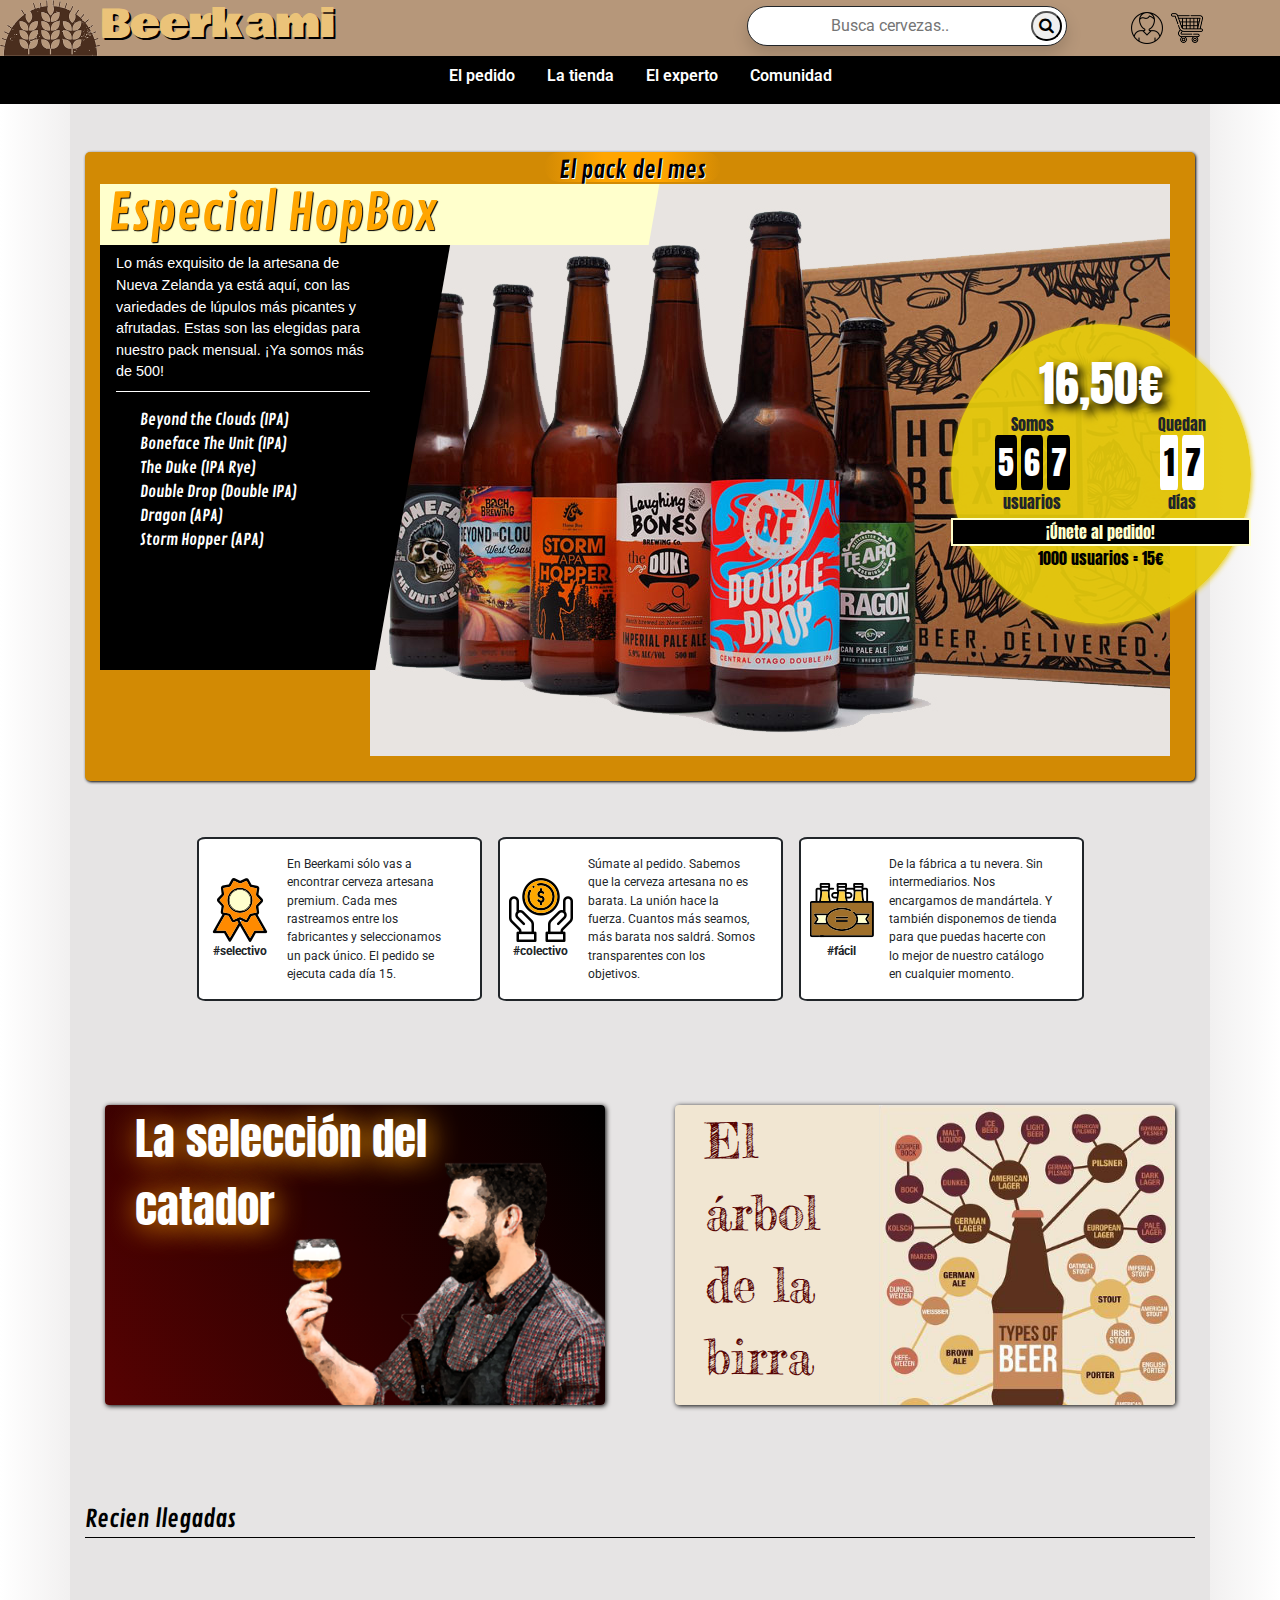
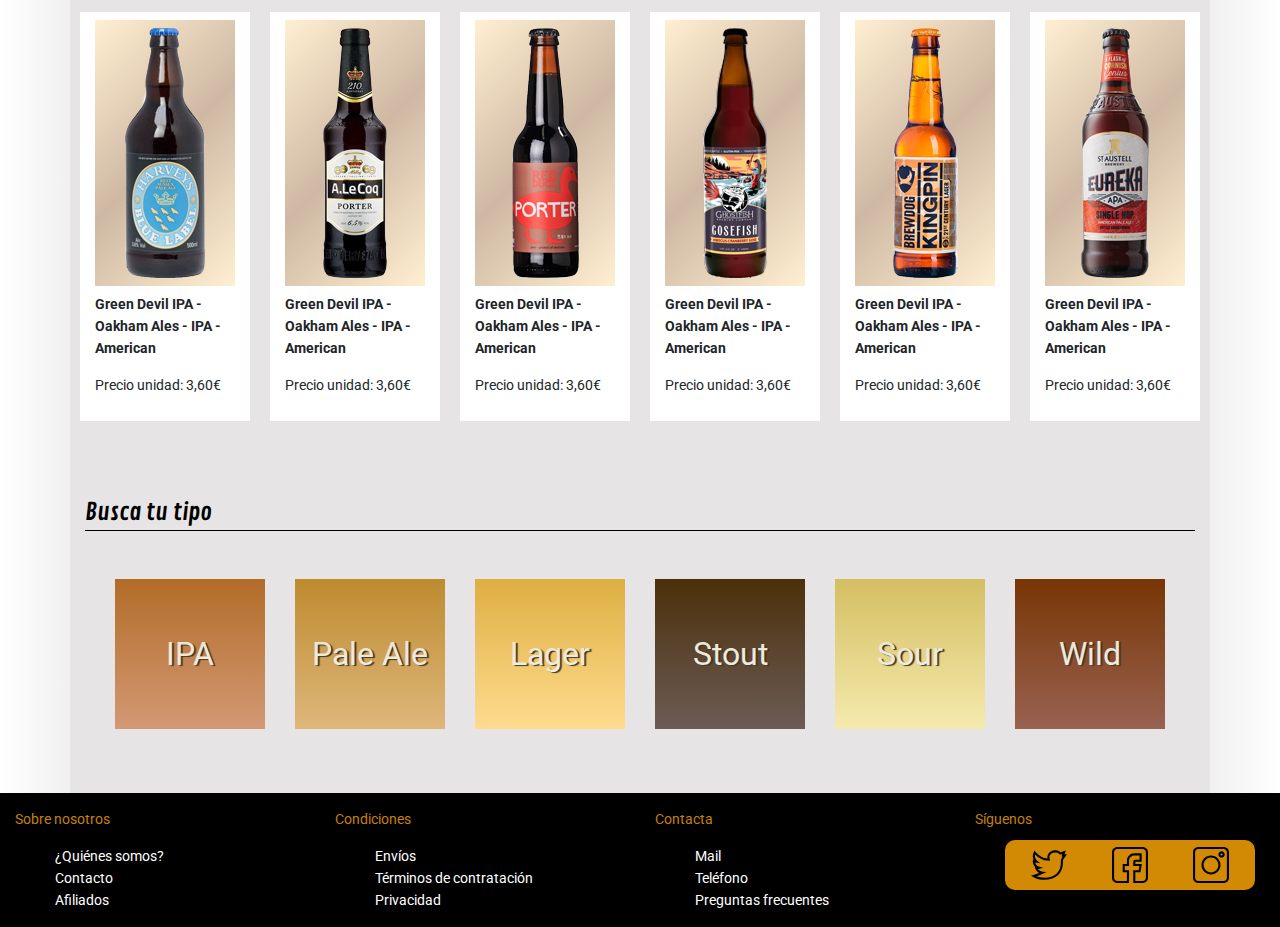
<file: index.html>
<!DOCTYPE html>
<html lang="en">
<head>
  <meta charset="UTF-8" >
  <meta name="viewport" content="width=device-width, initial-scale=1">
  <title>Beerkami</title>
  <!-- Latest compiled and minified CSS -->
  <link rel="stylesheet" href="https://maxcdn.bootstrapcdn.com/bootstrap/4.3.1/css/bootstrap.min.css">
    <!-- jQuery library -->
    <script src="https://ajax.googleapis.com/ajax/libs/jquery/3.4.1/jquery.min.js"></script>
    <!-- Popper JS -->
    <script src="https://cdnjs.cloudflare.com/ajax/libs/popper.js/1.14.7/umd/popper.min.js"></script>
    <!-- Latest compiled JavaScript -->
    <script src="https://maxcdn.bootstrapcdn.com/bootstrap/4.3.1/js/bootstrap.min.js"></script>
    <!--Any additional css? -->
    <link href="https://fonts.googleapis.com/css?family=Anton&display=swap" rel="stylesheet">
    <link href="https://fonts.googleapis.com/css?family=Contrail+One&display=swap" rel="stylesheet">
    <link href="https://fonts.googleapis.com/css?family=Roboto&display=swap" rel="stylesheet">
    <link href="https://fonts.googleapis.com/css?family=Fredericka+the+Great&display=swap" rel="stylesheet">
    <link href="https://fonts.googleapis.com/css?family=Bowlby+One&display=swap" rel="stylesheet">

   <link rel="stylesheet" href="index.css">
   <link rel="stylesheet" href="https://cdnjs.cloudflare.com/ajax/libs/font-awesome/4.7.0/css/font-awesome.min.css">


</head>

<body>
   


<nav class="nav navbar-expand topbar">   

        <div class="logo nav-item col-7 col-sm-6 col-md-3 nav-link d-flex justify-content-start p-0"><img class="img-fluid" src="img/logo1.png"><h1>Beerkami<h1></div>

        <div class="nav-item d-none d-md-flex col-5 col-md-4 col-lg-3 col-xl-3 bg-white align-self-center shadow p-1 mb-1 offset-md-4 offset-xl-4 justify-content-end searchbox">
          
          <form id="buscador" action="#">
            <input type="text" id="search-id" size="19" style="border:0" placeholder="Busca cervezas.." name="search">
            <button type="submit" id="butt-id" style="border-radius:20px;"><i class="fa fa-search"></i></button>
          </form>

          <!-- validar desde html amb pattern
          pattern=".{4,}"   required title="mínimo 4 caracteres" 
          
          or even easier 

          required minlength="4"
          -->


          <!-- codi del disseny sense form
          <div class="col-9 col-md-9 col-lg-10 pt-1">
            <input type="text" style="border:0px; width:100%;">
          </div>
          
          <div class="d-flex justify-content-center"><div class="lupacont"><img class="p-1" src="img/search.png" alt="search icon" style="height:100%;"></img></div>
          </div>
        -->
        
        </div>

        <div class="top-icons d-flex offset-2 offset-sm-4 offset-md-0 ">

          <a class="nav-item align-self-center nav-link ml-lg-4 ml-xl-5" href="#"><img src="img/user.png" alt="usuario"></a>
          <a class="nav-item align-self-center nav-link ml-n4" href="#"><img src="img/cart.png" alt="carro"></a>

        </div>
    
      

</nav> 

<div class="container-fluid nav-1 d-flex justify-content-around">
<nav class="nav">   
          <a class="nav-item nav-link text-white" href="#"><p>El pedido</p></a>
          <a class="nav-item nav-link text-white" href="#"><p>La tienda</p></a>
          <a class="nav-item nav-link text-white d-none d-sm-inline" href="#"><p>El experto</p></a>
          <a class="nav-item nav-link text-white" href="#"><p>Comunidad</p></a>
          
  </nav> 
</div><!-- end container fluid-->

<div class="container pt-5 color-cont">

  <section class="d-flex flex-wrap section-1">

    
    <!-- div que fa de filet
    <div style="border-style:solid; border-width: 1px 0 0 0; color: var(--darkbrown); width:100%; position:absolute; margin-top: 1%; ">
    </div>
-->

    <div class="col-12 d-flex  mt-n2 mt-lg-0 justify-content-center">
      <div class="pr-3 mb-3 d-flex justify-content-center"><p class="separador">El pack del mes</p></div>
    </div>

    <div class="col-5 order-2 order-md-1 col-md-3 p-0 mt-md-3 " style="z-index:3;"> 
     
    
  <!--container for skew block-->

      <div style="z-index:3;" id="packtext">
        <h2 class="pl-2">Especial HopBox</h2> 
        <p class="d-none d-lg-inline-block ml-3 pb-2 entrada">Lo más exquisito de la artesana de Nueva Zelanda ya está aquí, con las variedades de lúpulos más picantes y afrutadas. Estas son las elegidas para nuestro pack mensual. ¡Ya somos más de 500!</p>
          <ul class="beer-list">
            <li>Beyond the Clouds (IPA)</li>
            <li>Boneface The Unit (IPA)</li>
            <li>The Duke (IPA Rye)</li>
            <li>Double Drop (Double IPA)</li>
            <li>Dragon (APA)</li>
            <li>Storm Hopper (APA)</li>
          </ul>
          <div class="d-lg-none">
            <div class="text-center" style="border-style: solid; border-width:2px; background-color:#e6cb0ced; color:var(--second); transform: skewX(-10deg);"><a class="text-decoration-none" style="color: var(--darkbrown); font-weight:bold;" href="#">¡Únete al pedido!</a></div>
          <p class="text-center" style="color: var(--main)">1000 usuarios = 15€</p>
        </div>

          </div>
          

      <div class="d-flex skew justify-content-end" style="background-color: var(--second); z-index:2; position: relative;" ><!--flex container with height-->
 
       
     
          <div class="col-8 col-md-8 mr-n5" id="skewered">
          </div>
    


   </div>

    
   </div> <!-- end skew block-->
    
    <div class="col-12 col-md-9 order-1 order-md-2 p-0 mt-3"><img src="img/weekimg.jpg" alt="pack mensual" class="img-fluid p-0"></img></div>
   
   <!-- counter area (round) -->
    <aside style="z-index:2; flex-grow: 1;" class="pl-0 order-3 ">

        <div class="d-flex skew" style="background-color: var(--main);">

        <div class="align-self-center text-center" id="textcounter">

          <p class="mt-5 mt-md-4"><span class="price">16,50€</span></p>
          <div class="d-flex justify-content-around">
            <div class="nospace">
                <p>Somos</p>
                <p class="cifra"><span>5</span> <span>6</span> <span>7</span> </p>
                <p>usuarios</p>
            </div>
            <div class="nospace">
              <p>Quedan</p>
              <p class="cifra2"><span>1</span> <span>7</span> </p>
              <p>días</p>


        <!-- part que cal ajustar

        <p style="margin-top:1rem">Próxima meta: <br><span style="font-size:1.4rem; color:black">1000 usuarios -> 15€</span></p>
        -->
       
          </div>
        </div>

        <div class="d-none d-lg-block">
          <a href="#">
            <div class="text-center" style="border-style: solid; border-width:2px; background-color: var(--second); color: var(--third);">¡Únete al pedido!</div>
          </a>
        <p class="text-center" style="color:var(--second)">1000 usuarios = 15€</p>
      </div>

     </div>

    </div>
  </aside>

  </section>

 

</div><!-- end main container -->

<div class="container pb-5 pt-5" id="explain">
<section>

<div id="concepts" class="row justify-content-center pb-5 mb-5">

    <div class="col-10 col-sm-8 col-md-3 m-2 hashbox pt-3 px-sm-0 px-lg-2 d-flex flex-sm-wrap flex-xl-nowrap justify-content-center align-items-center">
   <div class=""><img class="" src="img/medalcol.png" alt="medal icon" ></img><p class="text-center"><strong>#selectivo</strong></p>
  </div>
   <div class="col-10 col-sm-12 col-xl-9">       
    <p>En Beerkami sólo vas a encontrar cerveza artesana premium. Cada mes rastreamos entre los fabricantes y seleccionamos un pack único. El pedido se ejecuta cada día 15.</p>
  </div>
  </div>
      
   

  <div class="col-10 col-sm-8 col-md-3 m-2 hashbox pt-3 px-sm-0 px-lg-2 d-flex flex-sm-wrap flex-xl-nowrap justify-content-center align-items-center">
       <div class=""><img class="" src="img/moneycol.png" alt="medal icon"></img><p class="text-center"><strong>#colectivo</strong></p>
      </div>
       <div class="col-10 col-sm-12 col-xl-9">       
        <p>Súmate al pedido. Sabemos que la cerveza artesana no es barata. La unión hace la fuerza. Cuantos más seamos, más barata nos saldrá. Somos transparentes con los objetivos.</p>
      </div>
      </div>
          
        

      
      <div class="col-10 col-sm-8 col-md-3 m-2 hashbox pt-3 px-sm-0 px-lg-2 d-flex flex-sm-wrap flex-xl-nowrap justify-content-center align-items-center">
           <div class=""><img class="" src="img/beerboxcol.png" alt="medal icon"></img><p class="text-center"><strong>#fácil</strong></p>
          </div>
           <div class="col-10 col-sm-12 col-xl-9">       
            <p>De la fábrica a tu nevera. Sin intermediarios. Nos encargamos de mandártela. Y también disponemos de tienda para que puedas hacerte con lo mejor de nuestro catálogo en cualquier momento.</p>
          </div>
          </div>
              
            


          
</div><!-- second row end-->
</section>

<section class="row justify-content-around">
  

<div class="mb-5 mb-xl-0 box-seccion d-flex justify-content-end rounded" >
<p class="align-self-flex-start mb-0 pr-2">La selección del<br> catador</p>
<img class="img-fluid" src="img/ourtaster.png">
</div>

<div class="mb-5 mb-lg-0 box-seccion d-flex justify-content-end rounded">
    <p class="align-self-center mb-0 pr-2" style="height:100%">El<br> árbol<br>de la<br>birra</p>
    <img class="img-fluid" src="img/types.png">
</div>

</section>

</div><!--end container sections-->


<div class="container color-cont"> 
    <section>

  <div class="minisep py-5"><p>Recien llegadas</p></div>
  <div class="row justify-content-center"> <!--max six items row-->
   
    <div class="col-10 col-md-4 col-lg-2 beeritem d-flex flex-md-wrap py-2">
          <div class="col-6 col-md-12 text-center py-2 backpics"><img class="img-fluid" src="img/Harveys.png" alt="green devil"></img>
          
          <!-- carrito aparece en hover a partir de md-->  
            <div class="col-12 text-center align-self-end bg-warning pt-3 rounded carritomd">
              <img src="img/cart.png" alt=""></img>
            </div>

          
          </div>
         
          <div class="row justify-content-center">
              <p class="col-10 col-lg-12 font-weight-bold mt-md-2">Green Devil IPA - Oakham Ales - 
              IPA - American</p>
              <p class="col-10 col-lg-12 ">Precio unidad: 3,60€</p>
              <div class="col-8 text-center align-self-end bg-warning pt-3 rounded d-md-none" style="height:20%">
                <img src="img/cart.png" alt=""></img>

              </div>
          </div>
          
    </div>

    <div class="col-10 col-md-4 col-lg-2 beeritem d-flex flex-md-wrap py-2">
      <div class="col-6 col-md-12 text-center py-2 backpics"><img class="img-fluid" src="img/lecoq.png" alt="green devil"></img>
      
      <!-- carrito aparece en hover a partir de md-->  
        <div class="col-12 text-center align-self-end bg-warning pt-3 rounded carritomd">
          <img src="img/cart.png" alt=""></img>
        </div>

      
      </div>
     
      <div class="row justify-content-center">
          <p class="col-10 col-lg-12 font-weight-bold mt-md-2">Green Devil IPA - Oakham Ales - 
          IPA - American</p>
          <p class="col-10 col-lg-12 ">Precio unidad: 3,60€</p>
          <div class="col-8 text-center align-self-end bg-warning pt-3 rounded d-md-none" style="height:20%">
            <img src="img/cart.png" alt=""></img>

          </div>
      </div>
      
</div>

<div class="col-10 col-md-4 col-lg-2 beeritem d-flex flex-md-wrap py-2">
  <div class="col-6 col-md-12 text-center py-2 backpics"><img  class="img-fluid" src="img/red-duck.png" alt="green devil"></img>
  
  <!-- carrito aparece en hover a partir de md-->  
    <div class="col-12 text-center align-self-end bg-warning pt-3 rounded carritomd">
      <img src="img/cart.png" alt=""></img>
    </div>

  
  </div>
 
  <div class="row justify-content-center">
      <p class="col-10 col-lg-12 font-weight-bold mt-md-2">Green Devil IPA - Oakham Ales - 
      IPA - American</p>
      <p class="col-10 col-lg-12 ">Precio unidad: 3,60€</p>
      <div class="col-8 text-center align-self-end bg-warning pt-3 rounded d-md-none" style="height:20%">
        <img src="img/cart.png" alt=""></img>

      </div>
  </div>
  
</div>

<div class="col-10 col-md-4 col-lg-2 beeritem d-flex flex-md-wrap py-2">
  <div class="col-6 col-md-12 text-center py-2 backpics"><img  class="img-fluid" src="img/gosefish.png" alt="green devil"></img>
  
  <!-- carrito aparece en hover a partir de md-->  
    <div class="col-12 text-center align-self-end bg-warning pt-3 rounded carritomd">
      <img src="img/cart.png" alt=""></img>
    </div>

  
  </div>
 
  <div class="row justify-content-center">
      <p class="col-10 col-lg-12 font-weight-bold mt-md-2">Green Devil IPA - Oakham Ales - 
      IPA - American</p>
      <p class="col-10 col-lg-12 ">Precio unidad: 3,60€</p>
      <div class="col-8 text-center align-self-end bg-warning pt-3 rounded d-md-none" style="height:20%">
        <img src="img/cart.png" alt=""></img>

      </div>
  </div>
  
</div>

<div class="col-10 col-md-4 col-lg-2 beeritem d-flex flex-md-wrap py-2">
  <div class="col-6 col-md-12 text-center py-2 backpics"><img  class="img-fluid" src="img/brewdog-kingpin.png" alt="green devil"></img>
  
  <!-- carrito aparece en hover a partir de md-->  
    <div class="col-12 text-center align-self-end bg-warning pt-3 rounded carritomd">
      <img src="img/cart.png" alt=""></img>
    </div>

  
  </div>
 
  <div class="row justify-content-center">
      <p class="col-10 col-lg-12 font-weight-bold mt-md-2">Green Devil IPA - Oakham Ales - 
      IPA - American</p>
      <p class="col-10 col-lg-12 ">Precio unidad: 3,60€</p>
      <div class="col-8 text-center align-self-end bg-warning pt-3 rounded d-md-none" style="height:20%">
        <img src="img/cart.png" alt=""></img>

      </div>
  </div>
  
</div>

<div class="col-10 col-md-4 col-lg-2 beeritem d-flex flex-md-wrap py-2">
  <div class="col-6 col-md-12 text-center py-2 backpics"><img class="img-fluid" src="img/Eureka.png" alt="green devil"></img>
  
  <!-- carrito aparece en hover a partir de md-->  
    <div class="col-12 text-center align-self-end bg-warning pt-3 rounded carritomd">
      <img src="img/cart.png" alt=""></img>
    </div>

  
  </div>
 
  <div class="row justify-content-center">
      <p class="col-10 col-lg-12 font-weight-bold mt-md-2">Green Devil IPA - Oakham Ales - 
      IPA - American</p>
      <p class="col-10 col-lg-12 ">Precio unidad: 3,60€</p>
      <div class="col-8 text-center align-self-end bg-warning pt-3 rounded d-md-none" style="height:20%">
        <img src="img/cart.png" alt=""></img>

      </div>
  </div>
  
</div>
    

  </div> <!-- end six items row -->

    </section>

    <section class="mt-5"> <!-- section beer styles-->
      <div class="minisep mb-5"><p>Busca tu tipo</p></div>

      <div class="d-flex flex-wrap justify-content-around col-md-10 col-lg-8 col-xl-12 mx-md-auto pb-5">
        <a href="#" style="text-decoration: none;"> <div class="beertype mx-md-1 mb-3" style="background-color:#C06D39"> <div class="backgradi"></div> IPA</div></a>
        <a href="#" style="text-decoration: none;"> <div class="beertype mx-md-1 mb-3" style="background-color:#D09843"> <div class="backgradi"></div><span class="ml-md-3 ml-lg-0">Pale Ale</span></div></a>
        <a href="#" style="text-decoration: none;"> <div class="beertype mx-md-1 mb-3" style="background-color:#FECC5E "> <div class="backgradi"></div> Lager</div></a>
        <a href="#" style="text-decoration: none;"> <div class="beertype mx-md-1 mb-3" style="background-color: #2D160E"><div class="backgradi"></div> Stout</div></a>
        <a href="#" style="text-decoration: none;"> <div class="beertype mx-md-1 mb-3" style="background-color: #F1E28C"> <div class="backgradi"></div> Sour</div></a>
        <a href="#" style="text-decoration: none;"> <div class="beertype mx-md-1 mb-3" style="background-color: #6D1F07"> <div class="backgradi"></div> Wild</div></a>


      </div> <!-- end flex div-->
      
    </section>   

</div><!--end container-->


<div class="container-fluid">

    <footer class="row pt-3">

        <div class="col-6 col-md-3">
        <p>Sobre nosotros</p>
        <ul>
          <li>¿Quiénes somos?</li>
          <li>Contacto</li>
          <li>Afiliados</li>
        </ul>
      </div>
    
      <div class="col-6 col-md-3">
          <p>Condiciones</p>
          <ul>
              <li>Envíos</li>
              <li>Términos de contratación</li>
              <li>Privacidad</li>
          </ul>
        </div>
    
        <div class="col-4 col-sm-6 col-md-2 col-lg-3">
            <p>Contacta</p>
            <ul>
              <li>Mail</li>
              <li>Teléfono</li>
              <li>Preguntas frecuentes</li>
            </ul>
          </div>
    
          <div class="col-8 col-sm-5 col-md-4 col-lg-3">
              <p class="d-none d-sm-inline">Síguenos</p>
              <ul>
                <li style="margin: 0 10px 0 -10px;"><div class="d-flex social justify-content-around p-1">
                  <img src="img/twitter.svg" alt="twitter">
                  <img src="img/facebook.svg" alt="facebook">
                  <img src="img/instagram.svg" alt="instagram">
                  
                  
                </div></li>
              
              </ul>
            </div>
  
    
    </footer>

</div>



</body>


<script src="search.js"></script>




</html>
</file>
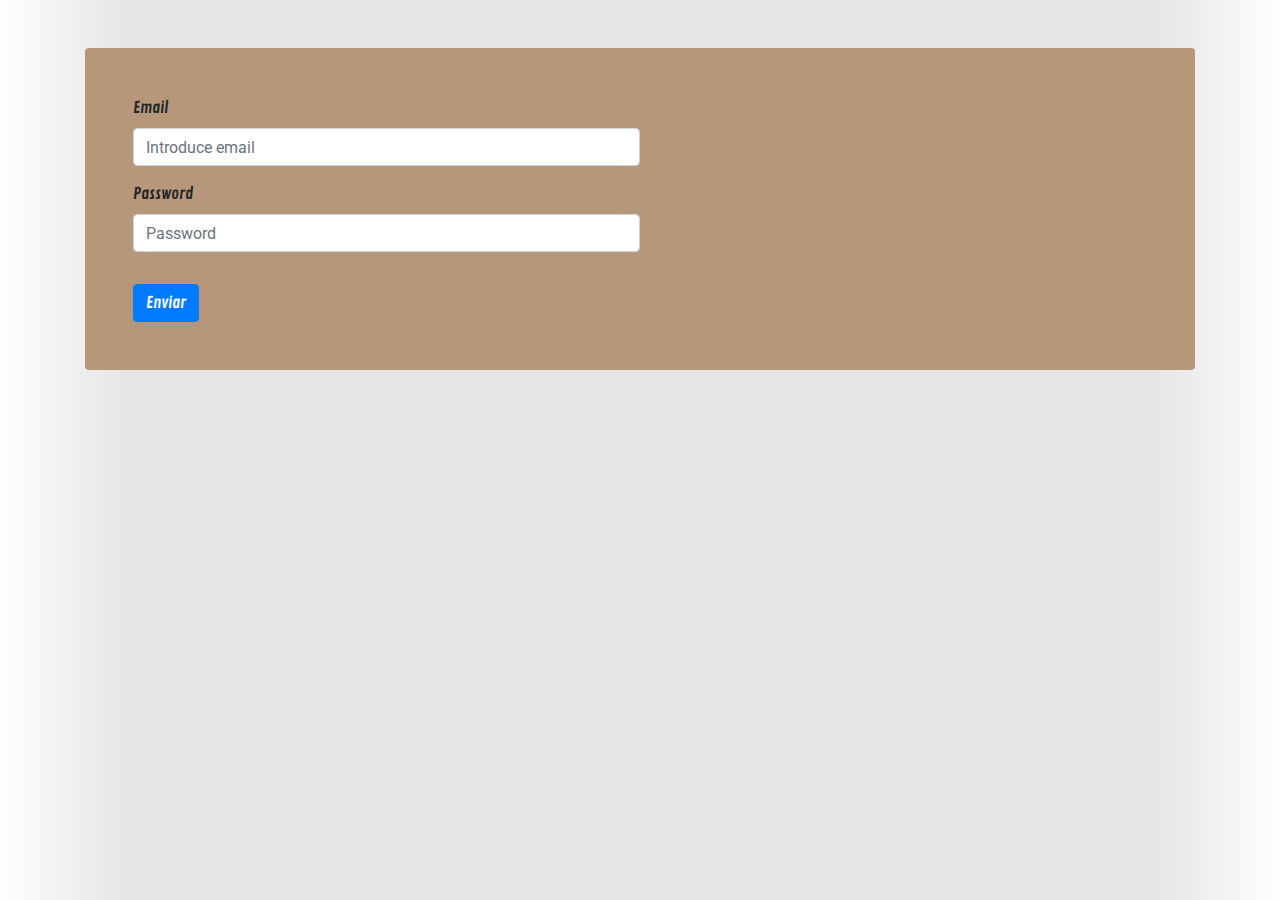
<file: login.html>
<!DOCTYPE html>
<html lang="en">
<head>
  <meta charset="UTF-8" >
  <meta name="viewport" content="width=device-width, initial-scale=1">
  <title>login</title>
  <!-- Latest compiled and minified CSS -->
  <link rel="stylesheet" href="https://maxcdn.bootstrapcdn.com/bootstrap/4.3.1/css/bootstrap.min.css">
    <!-- jQuery library -->
    <script src="https://ajax.googleapis.com/ajax/libs/jquery/3.4.1/jquery.min.js"></script>
    <!-- Popper JS -->
    <script src="https://cdnjs.cloudflare.com/ajax/libs/popper.js/1.14.7/umd/popper.min.js"></script>
    <!-- Latest compiled JavaScript -->
    <script src="https://maxcdn.bootstrapcdn.com/bootstrap/4.3.1/js/bootstrap.min.js"></script>
    <!--Any additional css? -->
    <link href="https://fonts.googleapis.com/css?family=Anton&display=swap" rel="stylesheet">
    <link href="https://fonts.googleapis.com/css?family=Contrail+One&display=swap" rel="stylesheet">
    <link href="https://fonts.googleapis.com/css?family=Roboto&display=swap" rel="stylesheet">
    <link href="https://fonts.googleapis.com/css?family=Fredericka+the+Great&display=swap" rel="stylesheet">
    <link href="https://fonts.googleapis.com/css?family=Bowlby+One&display=swap" rel="stylesheet">

   <link rel="stylesheet" href="index.css">


</head>

<body>

<div class="container">
    <div class="col8 mt-5 form-style rounded">
        <form novalidate id="form-login" class="p-5">
            <div class="form-group text-field">
              <label for="InputEmail">Email</label>
              <input type="email" class="form-control" id="mail" placeholder="Introduce email">
              <div id="mail-error"></div>
            </div>
            <div class="form-group text-field">
              <label for="InputPassword">Password</label>
              <input type="password" class="form-control" id="password" placeholder="Password">
              <div id="pass-error"></div>
            </div>
            <button type="submit" class="btn mt-3 btn-primary">Enviar</button>
        </form>


    </div>

</div>
    
<script src="login.js"></script>

</body>


</html>
</file>
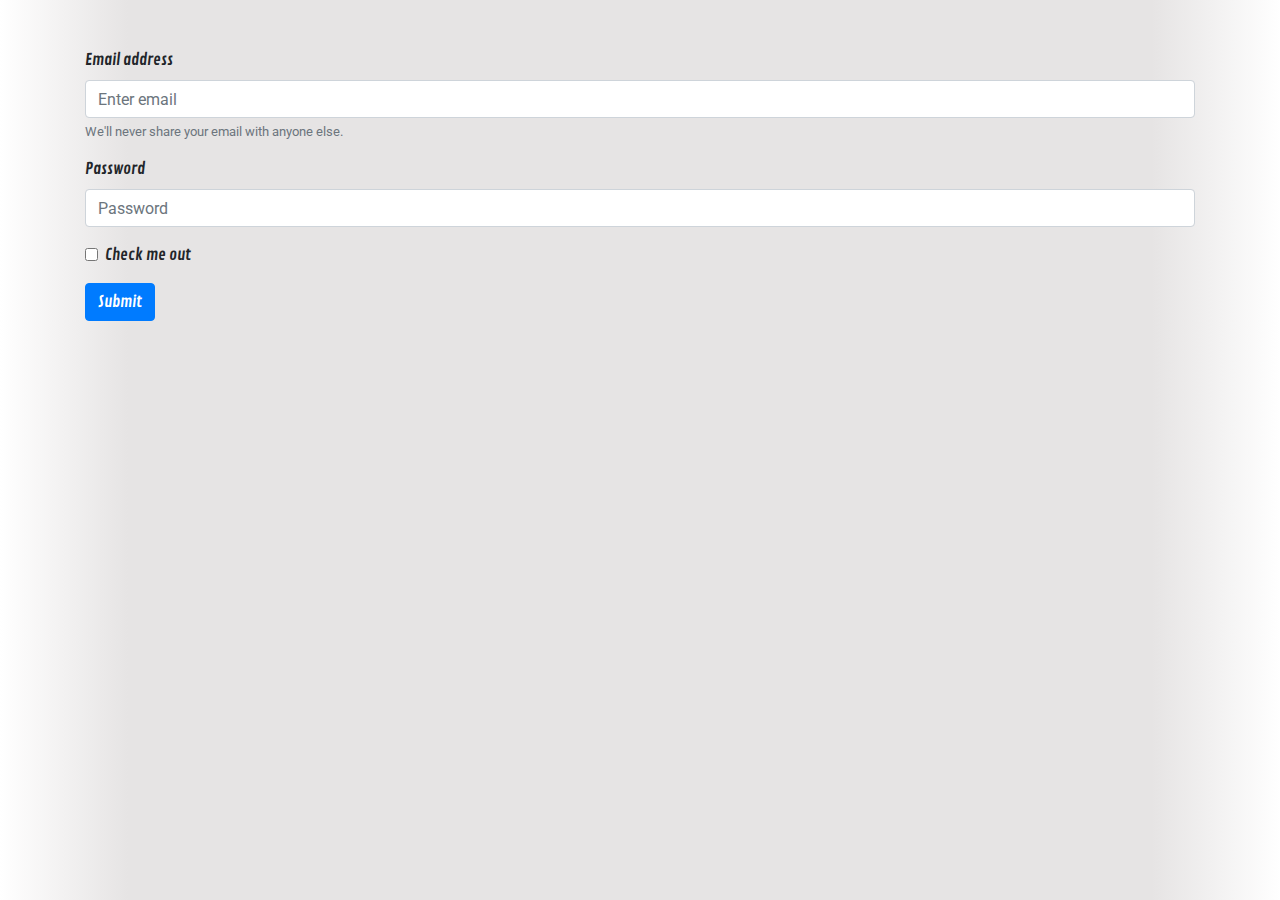
<file: signup.html>
<!DOCTYPE html>
<html lang="en">
<head>
  <meta charset="UTF-8" >
  <meta name="viewport" content="width=device-width, initial-scale=1">
  <title>signup</title>
  <!-- Latest compiled and minified CSS -->
  <link rel="stylesheet" href="https://maxcdn.bootstrapcdn.com/bootstrap/4.3.1/css/bootstrap.min.css">
    <!-- jQuery library -->
    <script src="https://ajax.googleapis.com/ajax/libs/jquery/3.4.1/jquery.min.js"></script>
    <!-- Popper JS -->
    <script src="https://cdnjs.cloudflare.com/ajax/libs/popper.js/1.14.7/umd/popper.min.js"></script>
    <!-- Latest compiled JavaScript -->
    <script src="https://maxcdn.bootstrapcdn.com/bootstrap/4.3.1/js/bootstrap.min.js"></script>
    <!--Any additional css? -->
    <link href="https://fonts.googleapis.com/css?family=Anton&display=swap" rel="stylesheet">
    <link href="https://fonts.googleapis.com/css?family=Contrail+One&display=swap" rel="stylesheet">
    <link href="https://fonts.googleapis.com/css?family=Roboto&display=swap" rel="stylesheet">
    <link href="https://fonts.googleapis.com/css?family=Fredericka+the+Great&display=swap" rel="stylesheet">
    <link href="https://fonts.googleapis.com/css?family=Bowlby+One&display=swap" rel="stylesheet">

   <link rel="stylesheet" href="index.css">


</head>

<body>

<div class="container">
    <div class="col8 mt-5">
        <form>
            <div class="form-group">
              <label for="exampleInputEmail1">Email address</label>
              <input type="email" class="form-control" id="exampleInputEmail1" aria-describedby="emailHelp" placeholder="Enter email">
              <small id="emailHelp" class="form-text text-muted">We'll never share your email with anyone else.</small>
            </div>
            <div class="form-group">
              <label for="exampleInputPassword1">Password</label>
              <input type="password" class="form-control" id="exampleInputPassword1" placeholder="Password">
            </div>
            <div class="form-group form-check">
              <input type="checkbox" class="form-check-input" id="exampleCheck1">
              <label class="form-check-label" for="exampleCheck1">Check me out</label>
            </div>
            <button type="submit" class="btn btn-primary">Submit</button>
        </form>


    </div>

</div>
    
    

</body>


</html>
</file>
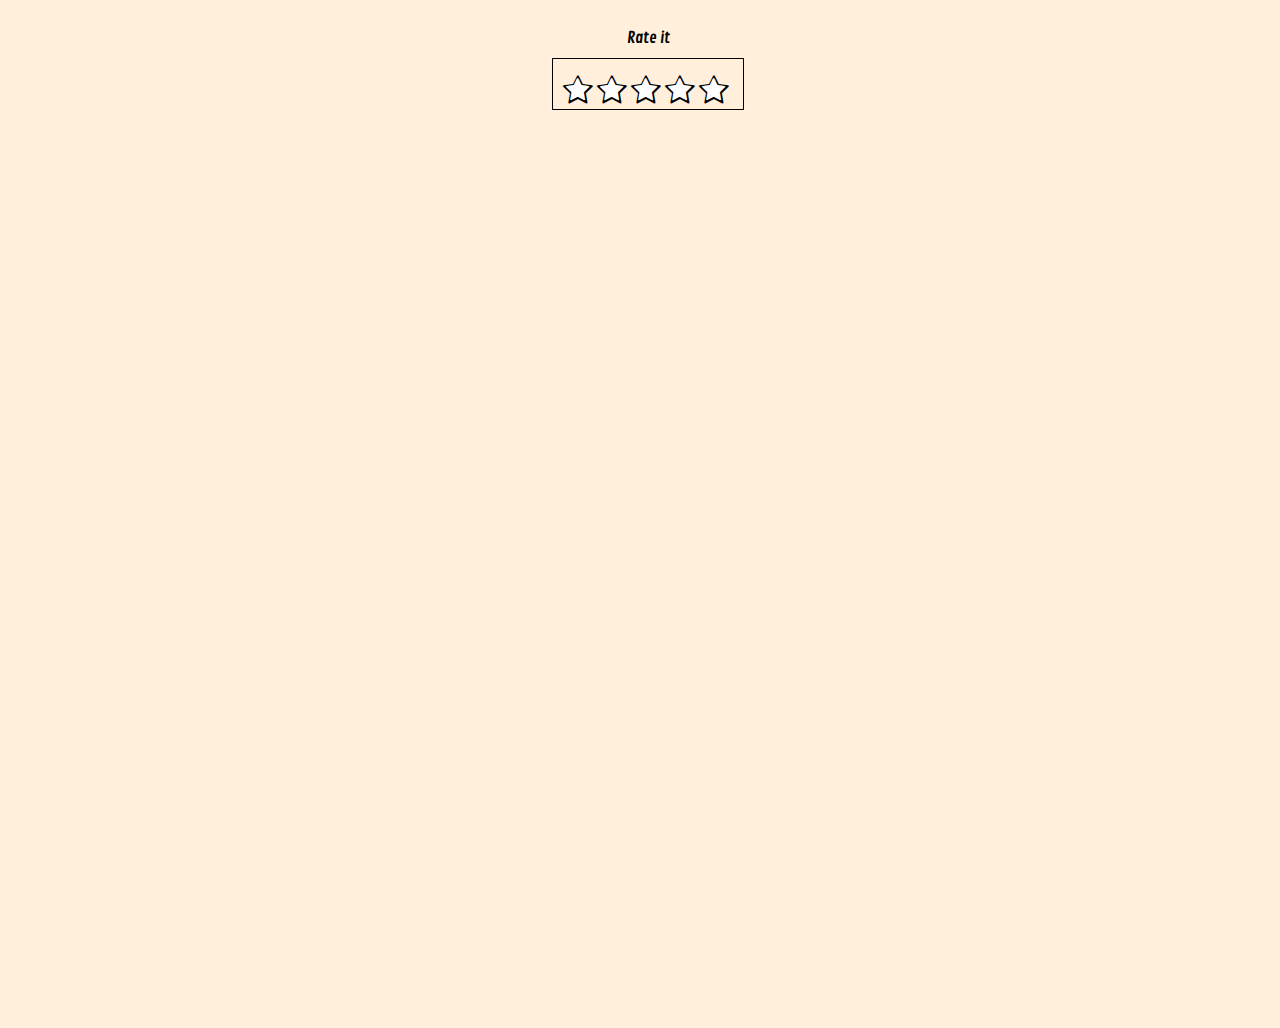
<file: stars.html>
<!DOCTYPE html>
    <head>
        <meta charset="utf-8">
        <meta http-equiv="X-UA-Compatible" content="IE=edge">
        <title></title>
        <meta name="description" content="">
        <meta name="viewport" content="width=device-width, initial-scale=1">
        <link rel="stylesheet" href="">
        <link rel="stylesheet" href="https://cdnjs.cloudflare.com/ajax/libs/font-awesome/4.7.0/css/font-awesome.min.css">
        <link href="https://fonts.googleapis.com/css?family=Contrail+One&display=swap" rel="stylesheet">
       
    </head>

    <style>
    
    
    .rate {
        color: white;
        font-size: 25px;
        padding-left: 2px;
        width: 28px;
        margin-top: 19px;
    
    }

    .rate2 {
        color: rgb(0, 0, 0);
        font-size: 32px;    
    }

    body {
        border-style:soli;
        height: 1000px;
        width: 100%;
        background-color:#ffe3be8e;
        display:flex;
        justify-content:center;
    }


    
    </style>

    <body>

            <div style="margin-top:50px; position:absolute; border-style:solid; height: 50px; width: 190px; border-width: 1px">

                    <div>
                            <div id="star-area">
                                <i class="fa fa-star rate" style="margin-left:10.5px"></i>
                                <i class="fa fa-star rate"></i>
                                <i class="fa fa-star rate"></i>
                                <i class="fa fa-star rate"></i>
                                <i class="fa fa-star rate"></i>
                
                            </div>
                
                        </div>
                        <div id="absolute-div" style="position:absolute; top:0; padding-left: 10px; border-color:black; z-index:-1;">
                                <p>
                                    <i class="fa fa-star rate2"></i>
                                    <i class="fa fa-star rate2"></i>
                                    <i class="fa fa-star rate2"></i>
                                    <i class="fa fa-star rate2"></i>
                                    <i class="fa fa-star rate2"></i>
                    
                                </p>
                        </div>
        
        
                </div>

   <div id="container" style="display:flex; justify-content:center; font-family:'Contrail One', cursive; padding-top:20px;  height: 100%; width: 100%">
       Rate it
   


    </div>

    </body>

    <script>
  
  var star = Array.from(document.getElementsByClassName('rate'));
  var outline= Array.from(document.getElementsByClassName('rate2'));
  var box = document.getElementById('star-area');
  var container = document.getElementById('container');



star.forEach(function(item,index){

item.onmouseenter = function (){
    
    if (outline[index].style.color = "black"){   
        outline[index].style.color = "#ab5a00";
            var i=index-1;
            while (i>=0){
                outline[i].style.color = "#ab5a00";
                i--;
            }
    }; 
    
    if (outline[index].style.color = "#ab5a00"){
        var i=index+1;
        while (i<outline.length){
                outline[i].style.color = "black";
                i++; 
    }

};

}

box.onmouseout = function (){
for (var i=0; i<star.length; i++){
outline[i].style.color = "black";
}
};


item.onclick = function (){

star[index].style.color = "orange";
var i=index-1;
while (i>=0){
star[i].style.color = "orange";
i--;
}

var j=index+1;
while (j<star.length){
star[j].style.color = "white";
j++; 
}
};

container.onclick = function (){
for (var i=0; i<star.length; i++){
star[i].style.color = "white";
}  
}





});









 
    
//if (!star[index].previousElementSibling || )
 

/*
 box.onmouseleave = function (){
        outStar[index].style.color = "black";
        };
    
 */

 


    
//Array.from ????
 /*
  box.onmouseleave = function (){
        star[i].style.color ="white";
    }
*/

 
    
    </script>

</html>
</file>
<file: index.css>
:root {
      --main:  #d28a04;
      --second: black;
      --third: #ffffcc;
      --maingray: #e6e4e4;
      --mybrown: #b6977a;
      --darkbrown: #570202;

    }
    
    body {
    background-color: white;
    background-image: linear-gradient(to right, white , var(--maingray) 10%, var(--maingray) 90%, white);
    min-width: 320px;
    }

    .color-cont {
     background-color: var(--maingray); 
    }

    .topbar {
      background-color:  var(--mybrown);
    }


    .logo {
     font-family: 'Bowlby One', cursive; 
     color: rgb(235, 195, 121); 
     text-shadow: 2px 2px black;
     
    }

    .logo img {
      width: 100px;
      
    }

    .logo p {
      padding-top: 5px;
    }

    .nav-1 {
      background-color: var(--second);
      font-weight: 600;
     
    }

    .nav-1 a {
      padding-bottom: 0;
    }

    .nav-1 a:hover p {
      color: var(--main);
    }

    .searchbox {
      overflow:hidden; 
      border-top-left-radius:30px;
      border-bottom-left-radius:30px;
      border-top-right-radius:30px;
      border-bottom-right-radius:30px;
      border-style:solid;
      border-width:1px;
    }

    .lupacont {
      height: 40px;
      padding: 5px;
    
    }
    
    #explain {
      background-color: var(--maingray);
    }

    .section-1 {
      position: relative;
      padding: 0px 15px 25px 15px;
      background-color: #d28a04;
      border-radius: 5px;
      box-shadow: 1px 1px 3px black;
    }

    .hashbox {
      /*box-shadow: 0 0 4px 0 rgba(0,0,0,0.15)*/;
      font-size: 0.9em;
      background-color: white;
      border-radius: 3%;
      border-style: solid;
      border-width: 2px;
    }


    .separador { 
    background-color:#5702028a;
    background-image: linear-gradient(to right,#d28a04, orange, orange, #d28a04);
    height: 30px;
    padding: 0 15px 0px 15px;
    color: black;
    font-size: 1.5em;
    position:absolute;
    top:0;
    font-family: 'Contrail One', cursive;
    text-shadow: 1px 1px white;
    border-radius: 20px;
    }


    .skew {
      height:85%;

    }

    h2 {
      width: 200%; 
      color: orange; 
      background-color:var(--third); 
      position:relative;
      text-shadow: 1px 1px 1px black;
      font-size: 3.2em;
    }

    h2::after {
      content:"";
      width: 25%;
      height: 100%;
      transform:skewX(-10deg);
      background-color:var(--third);
      position: absolute;
    }



    #packtext {
    color:white;
    font-family: 'Contrail One', cursive;
    position: absolute;

    }

    .entrada {
      border-bottom-style: solid; 
      border-bottom-width: 1px;
      font-family: 'Segoe UI', Tahoma, Geneva, Verdana, sans-serif;
      font-size: 0.9em;
    }

    #skewered {
     background-color: var(--second); 
     transform:skewX(-10deg); 
     
    }

    #concepts{
      font-size: .85rem;
      
    }

    .price {
      font-size:3rem;
    }


    .cifra span{
      background-color: black;
      color:white;
      font-size: 2rem;
      padding: .2rem;
      border-radius: 10%;

    }

    .cifra2 span{
      background-color: white;
      color:black;
      font-size: 2rem;
      padding: .2rem;
      border-radius: 10%;

    }

    .nospace p {
      margin:.2rem;
      padding:0;
    }

    #textcounter{
      height:300px; 
      width:300px;
      border-radius: 150px;
      border-width: ;
      border-style: ;
      box-shadow: 1px 1px 5px  #e6cb0ced;, -1px -1px 5px  #e6cb0ced;;
      position: absolute;
      bottom:25%;
      right:-5%;
      background-color: #e6cb0ced;
      font-family: 'Anton', sans-serif; 
  
    }

    #textcounter > p:first-child {
      background-color:;
      color: rgb(255, 255, 255);
      height: 15%;
      display: inline-block; 
      text-shadow: 5px 5px 10px black;
      border-style:;
      border-width: 1px;    

    }

    .box-seccion {
      width: 500px;
      height: 300px;
      position: relative;
      overflow: hidden;
      box-shadow: 1px 1px 5px black;
  
    }

    .box-seccion:nth-of-type(1) {
      background-image: linear-gradient(-125deg, black, var(--darkbrown));
      font-family: 'Anton', sans-serif;  
      color: white;
    }

    .box-seccion:nth-of-type(2) {
      background-color: #F1E6D2;
      font-family: 'Fredericka the Great', cursive; 
      
    }

    .box-seccion:nth-of-type(1) p {
      position: absolute;
      font-size: 2.8em;
      text-shadow: 2px 2px 30px orange;
      left:30px;
    }

    .box-seccion:nth-of-type(2) p {
      position: absolute;
      font-size: 3em;
      left:30px;
      color: var(--darkbrown);
      background-color: #F1E6D2;
      
    }

    .box-seccion:nth-of-type(1) img {
    
     
    }

    .box-seccion:nth-of-type(2) img {
      height: 145%;
     
     
    }

    .minisep {
    
    }

    .minisep p {
      color: /* #702807*/ black;
      border-bottom-style: solid;
      border-bottom-width: 1px;
      font-size: 1.5em;
      font-family: 'Contrail One', cursive;
    }


    .beeritem {
      font-size: .9rem;
      margin-bottom: 15px;
      background-color: white; 
      border-style:solid; 
      border-color: var(--maingray);
      border-width: 10px;
    }

    .backpics {
      background-image: linear-gradient(-45deg, #ffefd1,  #ceb8a3, #ffefd1);
    }

    .carritomd {
      height:20%; 
      position:absolute; 
      bottom:0; 
      left:0; 
      opacity:0.8;
      display:none;
    }

    .beeritem:hover .carritomd {
      display:inline;
    }

    .beertype {
      width: 150px;
      height: 150px;
      color:white;
      text-shadow: 2px 1px 1px black;
      font-size: 2em;
      justify-content: center; 
      display: flex;
      align-items: center;
      opacity: 1;
      position: relative;
      font-family: 
      
    }

    .backgradi {
      background-image: linear-gradient(rgb(146, 107, 0),white);
      height: 100%;
      width: 100%;
      position: absolute;
      opacity: .3;
    }

    footer {

        background-color: black;
      /*background-image:linear-gradient(var(--maingray),gray, black, black);
  */
      color: rgb(197, 130, 6);
      font-size: .9em;
    }

    li {
      list-style-type: none;
      color: white;
    }

    .social {
      border-radius: 10px;
      color:white;
      height: 50px;
      background-color: var(--main);
      margin-top:10px;
    }

    .social img {
      max-height: 100%;
      padding: 3px;
    }

    @media (max-width: 425px) {

      h2{
        font-size: 2em;
      }

      h1{
        font-size: 2em;
      }

      .logo img {
        width: 60px;
        height: 40px;
        
      }

      .top-icons img {
        width: 100%;
      }

      .nav-1 p {
        font-size: .8em;
      }

      .price {
        font-size: 2em;
        margin-left: 40px;
      }

      .cifra span {
        font-size: 1em;
      }

      .cifra2 span {
        font-size: 1em;
      }

      .nospace {
        margin-left: 10px;
        padding-left: 2px;
      }

      .beertype {
        width: 125px;
        heigh: 125px;
      }

    }

    @media (min-width: 400px) and (max-width: 500px){
      h2{
        font-size:2.5em;
      }


    }

    @media (max-width: 550px){
      
      .beer-list{
        font-size:0.7em;
        margin-left: -20px;
      }

      .social{
        margin-top: 30px;
      }

    }

    @media (max-width: 767px) {


      .skew {
        height:320px;

      }


      #textcounter{
        
        width:100%;
        height: auto;
        border-radius: 0;
        position: initial;
        box-shadow: none;
        border-style: none;
        margin-left: 15%;
        background-color: var(--main);
      
      }

      #textcounter > p:first-child {
        margin-bottom: 2rem;
  
      }

      .beeritem:hover .carritomd {
        display:none;
      }


  }


  @media (min-width: 769px) and (max-width: 991px) {
    
    #textcounter{

      height:250px; 
      width:250px;
      border-radius: 150px;
      position: absolute;
      bottom:-5%;
      right: -10%;
      background-color:  #e6cb0ced;
      font-family: 'Anton', sans-serif; 
      font-size: .9rem;
    }

    
    #textcounter > p:first-child {
      height: 20%;

    }

  }
  

      @media (min-width: 1200px) {
       
        h2::after {
          width: 40%;
      
        }

      }
/* STYLE FOR LOGIN y REGISTER PAGE */

.wrong {
  color: rgb(184, 2, 2);
 
}

.form-style {
  background-color: var(--mybrown);
}

.text-field {
  width: 50%;
}

label, button {

  font-family: 'Contrail One', cursive;

}

.signup-style {
  border: 2px solid var(--main);

}

.passwrd {
  width: 250px;
}

.dropdown {
  width: 75%;
}

.error {
  color: orangered;
  font-size: .8em;
}

.error2 {
  color: orangered;
  font-size: .8em;
}
</file>
